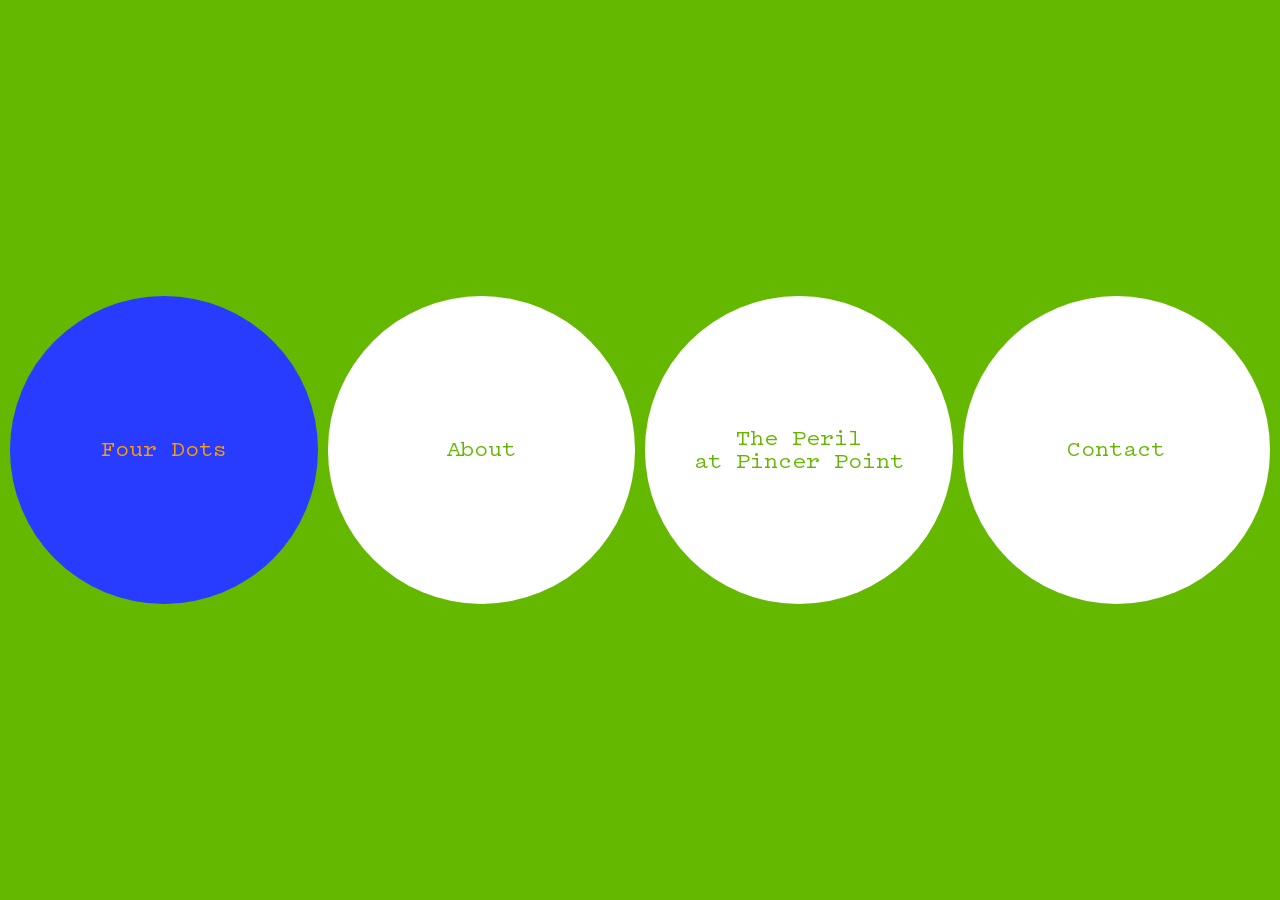
<file: index.html>
<!DOCTYPE html>
<html lang="en">
<head>
    <meta charset="UTF-8">
    <meta http-equiv="X-UA-Compatible" content="IE=edge">
    <meta name="viewport" content="width=device-width, initial-scale=1.0">
    <link rel="stylesheet" href="./styles/normalize.css" />
    <link rel="stylesheet" href="./styles/style.css" />
    <link rel="apple-touch-icon" sizes="180x180" href="./favicon_io/apple-touch-icon.png">
    <link rel="icon" type="image/png" sizes="32x32" href="./favicon_io/favicon-32x32.png">
    <link rel="icon" type="image/png" sizes="16x16" href="./favicon_io/favicon-16x16.png">
    <link rel="manifest" href="./favicon_io/site.webmanifest">

    <title>Four Dots Post</title>
</head>
<body>
    <header></header>
    <main>
        <section class="dots-container">
            <div class="dot"><a href="./index">Four Dots</a></div>
            <div class="dot"><a href="./about.html">About</a></div>
            <div class="dot"><a href="#" onclick="lightbox_open();">The Peril<br> at Pincer Point</a></div>
            <div class="dot"><a href="mailto:hello@fourdotspost.com">Contact</a></div>
        </section>

        <div id="light">
  <a class="boxclose" id="boxclose" onclick="lightbox_close();"></a>
      <iframe id="VisaChipCardVideo" src="https://player.vimeo.com/video/1172856768?h=36b0875ede&amp;badge=0&amp;autopause=0&amp;player_id=0&amp;app_id=58479" frameborder="0" allow="autoplay; fullscreen; picture-in-picture; clipboard-write" style="width:100%;height:100%;" title="Packing Away"></iframe>
                <script src="https://player.vimeo.com/api/player.js"></script>
</div>

<div id="fade" onClick="lightbox_close();"></div>

    </main>
    <footer></footer>
        <!-- <script src="./height-scan.js"></script> -->
        <script src="./colour.js"></script>
        <script src="./bounce.js"></script>
        <script src="./video-pop.js"></script>

</body>
</html>
</file>
<file: styles/style.css>
* {
    box-sizing: border-box;
  }


@font-face{
    font-family:"Pitch-Medium";
    src:url("../fonts/Pitch-Medium.woff2") format("woff2"),
    url("../fonts/Pitch-Medium.woff") format("woff");
}



body {
    font-size: 100%;
    width: 100vw;
    height: 100svh;
    /* mobile viewport bug fix */
    min-height: -webkit-fill-available;
}

main {

}

.dots-container {
    display: flex;
    flex-direction: row;
    width: 100vw;
    height: 100svh;
    gap: 10px;
    padding: 10px;
    align-items: center;
    position: absolute;
}


.dot {
    position: relative;
    width: calc((100vw - 50px)/4);
    height: calc((100vw - 50px)/4);
    position: relative;
    aspect-ratio: 1/1 !important;
    background-color: rgb(255, 255, 255);
    border-radius: 50%;
    display: flex;
    flex-direction: row;
    justify-content: center;
    align-items: center;
    mix-blend-mode: screen;
}

.dot:hover {
    mix-blend-mode: overlay;
}

.dot:first-of-type:hover {
    mix-blend-mode: screen;

}

.dot:first-of-type {
  mix-blend-mode: normal;
  background-color: rgb(39, 60, 255);
}

.dot:first-of-type a {
color: rgb(255, 157, 0);
}

.dot a {
    position: absolute;
    color: rgb(0, 0, 0);
    font-size: 1.8vw;
    text-align: center;
    font-family: 'Pitch-Medium', 'Courier New', Courier, monospace;
    text-decoration: none;
    line-height: 100%;
}

  
.close:hover,
.close:focus {
color: rgb(255, 157, 0);
cursor: pointer;
}

  .film-preview {
    position: absolute;
    background-color: rgba(0, 0, 0, 0) !important;
    height: 100vh;
    width: 100vw;
  }

  .vimeo {
    height: 100vh;
    padding: 10%;
  }

  #fade {
  display: none;
  position: fixed;
  top: 0%;
  left: 0%;
  width: 100%;
  height: 100%;
  background-color: black;
  z-index: 1001;
  -moz-opacity: 0.8;
  opacity: .80;
  filter: alpha(opacity=80);
}

#light {
  display: none;
  position: absolute;
  top: 50%;
  left: 50%;
  max-width: 600px;
  max-height: 360px;
  margin-left: -300px;
  margin-top: -180px;
  z-index: 1002;
  overflow: visible;
  height: 100vh;
  width: 100vw;
}

#boxclose {
  cursor: pointer;
  color: rgb(255, 255, 255);
  font-size: 24px;
  display: inline-block;
  line-height: 0px;
  padding: 11px 0px;
  position: fixed;
  right: 20px;
  top: 10px;
  z-index: 1002;
  opacity: 1;
  font-family: 'Pitch-Medium', 'Courier New', Courier, monospace;
  border-bottom: 1.5px solid white;
}

.boxclose:before {
  content: "CLOSE";
}

#fade:hover ~ #boxclose {
  display:none;
}

.container {
  display: flex;
  position: fixed;
  top: 0; left: 0;
  width: 100%; height: 100%;
  background: rgba(0, 0, 0, 0.5);
  justify-content: center;
  align-items: center;
}

.container-content {
  background: #fff;
  padding: 40px 50px 20px 40px;
  border-radius: 0;
  text-align: left;
  height: auto;
  position: relative;
  font-family: 'Pitch-Medium', 'Courier New', Courier, monospace;
  font-size: 21px;
  mix-blend-mode: screen;
  max-width: 600px;
  color: rgb(39, 60, 255);
}


.container-content a{
   text-underline-offset: 2px;
  
}

.popup:target {
  display: flex;
}

.about-close {
  position: fixed;
  right: 20px;
  top: 10px;
  font-size: 24px;
  color: rgb(255, 255, 255);
  font-family: 'Pitch-Medium', 'Courier New', Courier, monospace;
  text-underline-offset: 3px !important;
  padding-bottom: 3px;
}

#label {
  position: absolute;
  left: calc(50vw - 150px);
  top: calc(50vh - 28px);
	width: 400px;
	aspect-ratio: 3/2;
  z-index: 3000;
}

@media screen and (max-width: 1000px) {

    .dots-container {
    flex-wrap: wrap;
    align-content: center;
    }
    
.dot {
    position: relative;
    width: calc((100vw - 30px)/2);
    height: calc((100vw - 30px)/2);
}

.dot a {
    font-size: 3.8vw;
}

@media screen and (max-width: 650px) {

body.vp-center {
  align-items: top;
}

#light {
  margin-left: -50%;
  margin-top: -180px;
  z-index: 1002;
  overflow: visible;
  height: 100vh;
  width: 100vw;
}

.container-content {
  width: calc(100vw - 40px);
  height: auto;
  position: relative;
  font-family: 'Pitch-Medium', 'Courier New', Courier, monospace;
  font-size: 13px;
  line-height: 123%;
  padding: 20px 20px 10px 30px;
}


#label {
  position: absolute;
  left: calc(50vw - 150px);
  top: calc(50vh - 28px);
	width: 200px;
	aspect-ratio: 3/2;
  z-index: 3000;
}

.about-close {
  top: 18px;
}

#boxclose {
  top: 18px;
}
    }
</file>
